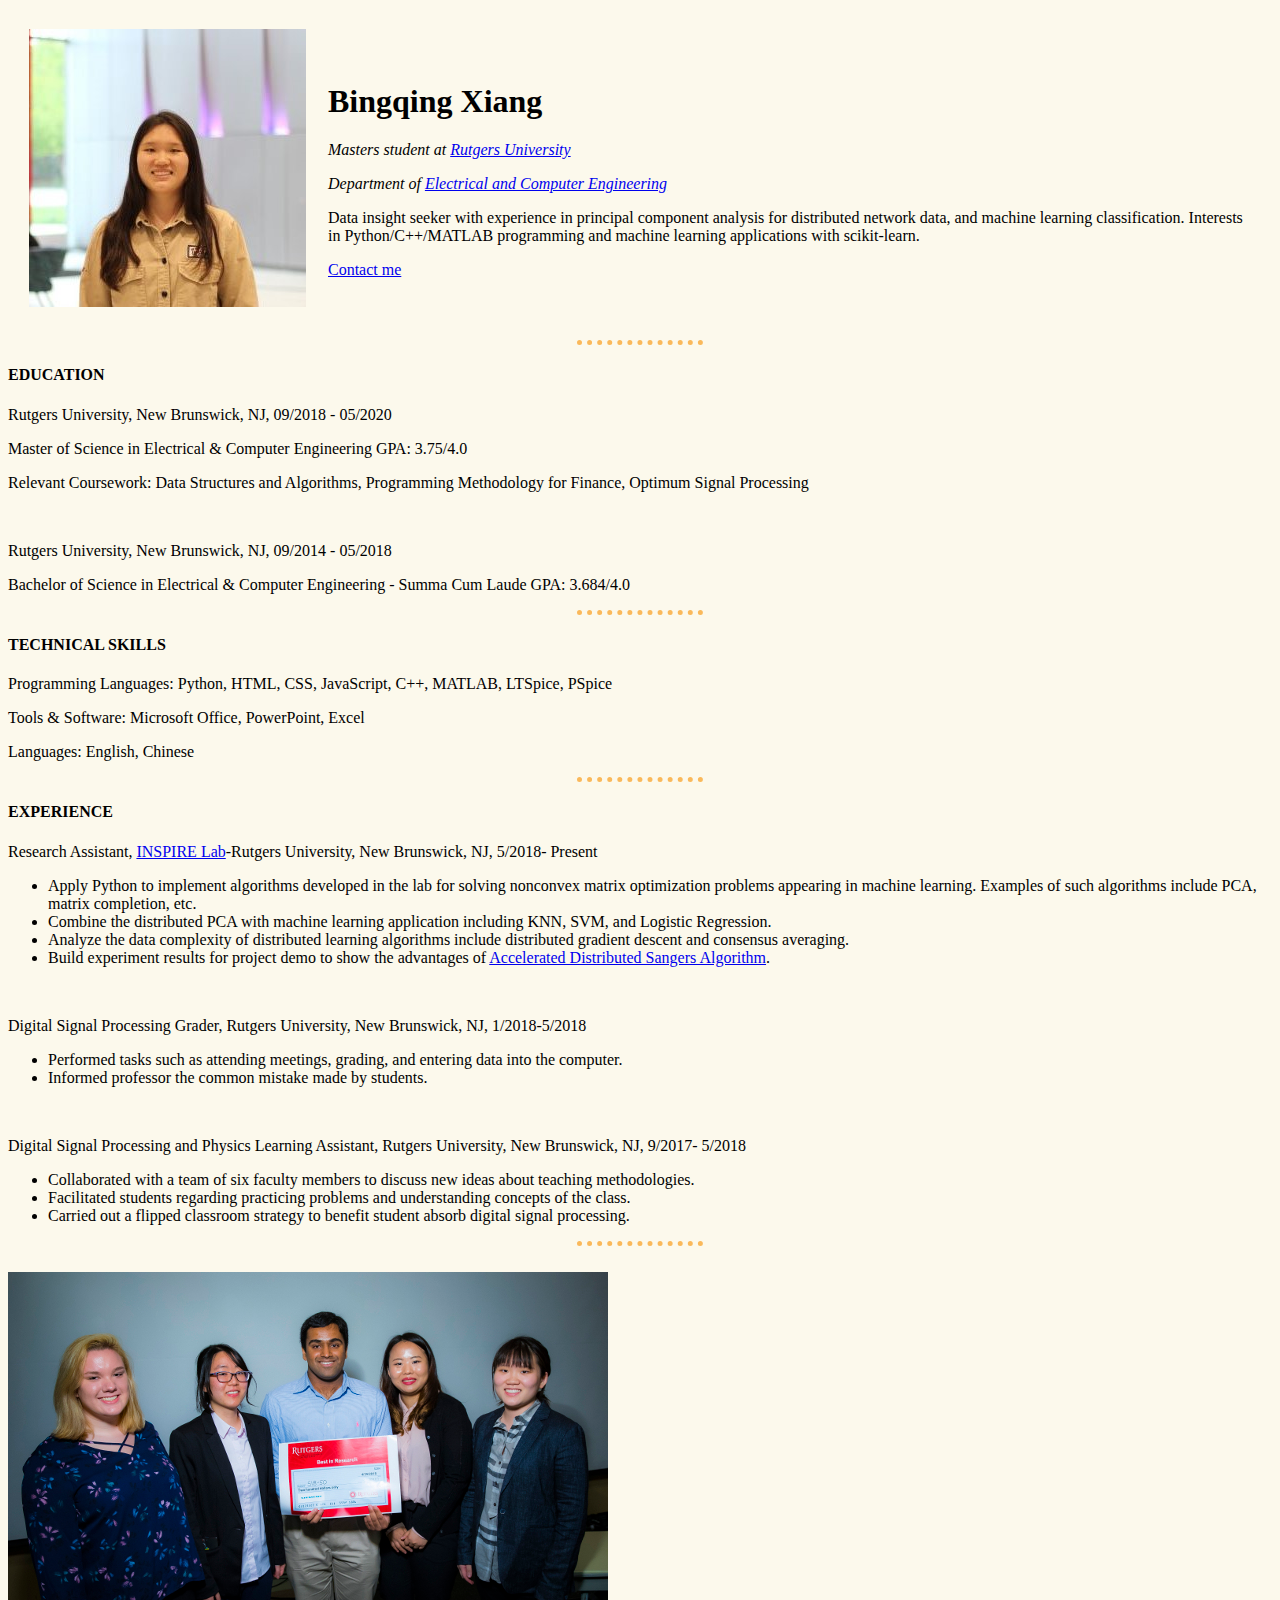
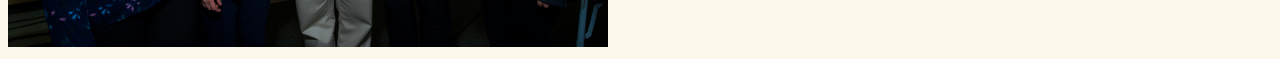
<file: index.html>
<!DOCTYPE html>
<html lang="en" dir="ltr">

<head>
  <meta charset="utf-8">
  <title>Bingqing Xiang</title>
  <link rel="stylesheet" href="styles.css">
</head>

<body>
  <table cellspacing="20">
    <tr>
      <td><img src="bq.jpg" alt="Bingqing profile picture"></td>
      <td>
        <h1>Bingqing Xiang</h1>
        <p><em>Masters student at <a href="https://www.rutgers.edu/">Rutgers University</a> </em></p>
        <p><em>Department of <a href="https://www.ece.rutgers.edu/">Electrical and Computer Engineering</a></em></p>
        <p>
          Data insight seeker with experience in principal component analysis for
          distributed network data, and machine learning classification. Interests
          in Python/C++/MATLAB programming and machine learning applications with
          scikit-learn.
        </p>
        <a href="Contact.html">Contact me</a>
      </td>
    </tr>
  </table>

  <hr size="2" noshade>

  <h4>EDUCATION</h4>
  <p>Rutgers University, New Brunswick, NJ, 09/2018 - 05/2020</p>
  <p>Master of Science in Electrical & Computer Engineering GPA: 3.75/4.0</p>
  <p>Relevant Coursework: Data Structures and Algorithms, Programming Methodology for Finance, Optimum Signal Processing</p>
  <br>
  <p>Rutgers University, New Brunswick, NJ, 09/2014 - 05/2018</p>
  <p>Bachelor of Science in Electrical & Computer Engineering - Summa Cum Laude GPA: 3.684/4.0</p>
  <hr size="2" noshade>
  <h4>TECHNICAL SKILLS</h4>

  <p>Programming Languages: Python, HTML, CSS, JavaScript, C++, MATLAB, LTSpice, PSpice</p>
  <p>Tools & Software: Microsoft Office, PowerPoint, Excel</p>
  <p>Languages: English, Chinese</p>

  <hr size="2" noshade>
  <h4>EXPERIENCE</h4>
  <p>Research Assistant, <a href="http://www.inspirelab.us/">INSPIRE Lab</a>-Rutgers University, New Brunswick, NJ, 5/2018- Present</p>
  <ul>
    <li>Apply Python to implement algorithms developed in the lab for solving nonconvex matrix optimization problems appearing in machine learning. Examples of such algorithms include PCA, matrix completion, etc.</li>
    <li>Combine the distributed PCA with machine learning application including KNN, SVM, and Logistic Regression.</li>
    <li>Analyze the data complexity of distributed learning algorithms include distributed gradient descent and consensus averaging.</li>
    <li>Build experiment results for project demo to show the advantages of <a href="https://ieeexplore.ieee.org/abstract/document/8683095">Accelerated Distributed Sangers Algorithm</a>.</li>
  </ul>
  <br>
  <p>Digital Signal Processing Grader, Rutgers University, New Brunswick, NJ, 1/2018-5/2018</p>
  <ul>
    <li>Performed tasks such as attending meetings, grading, and entering data into the computer.</li>
    <li>Informed professor the common mistake made by students.</li>
  </ul>
  <br>

  <p>Digital Signal Processing and Physics Learning Assistant, Rutgers University, New Brunswick, NJ, 9/2017- 5/2018</p>
  <ul>
    <li>Collaborated with a team of six faculty members to discuss new ideas about teaching methodologies.</li>
    <li>Facilitated students regarding practicing problems and understanding concepts of the class.</li>
    <li>Carried out a flipped classroom strategy to benefit student absorb digital signal processing.</li>
  </ul>
  <hr size="2" noshade>
  <br>
  <img src="honor.jpg" alt="BEST IN RESEARCH AWARD">


</body>

</html>
</file>
<file: styles.css>
body {
  background-color: #fcf9ec;
}

hr {
  background-color: #fcf9ec;
  border-style: dotted none none none;
  border-color: #fab95b;
  border-width: 5px;
  width: 10%;
}
</file>
